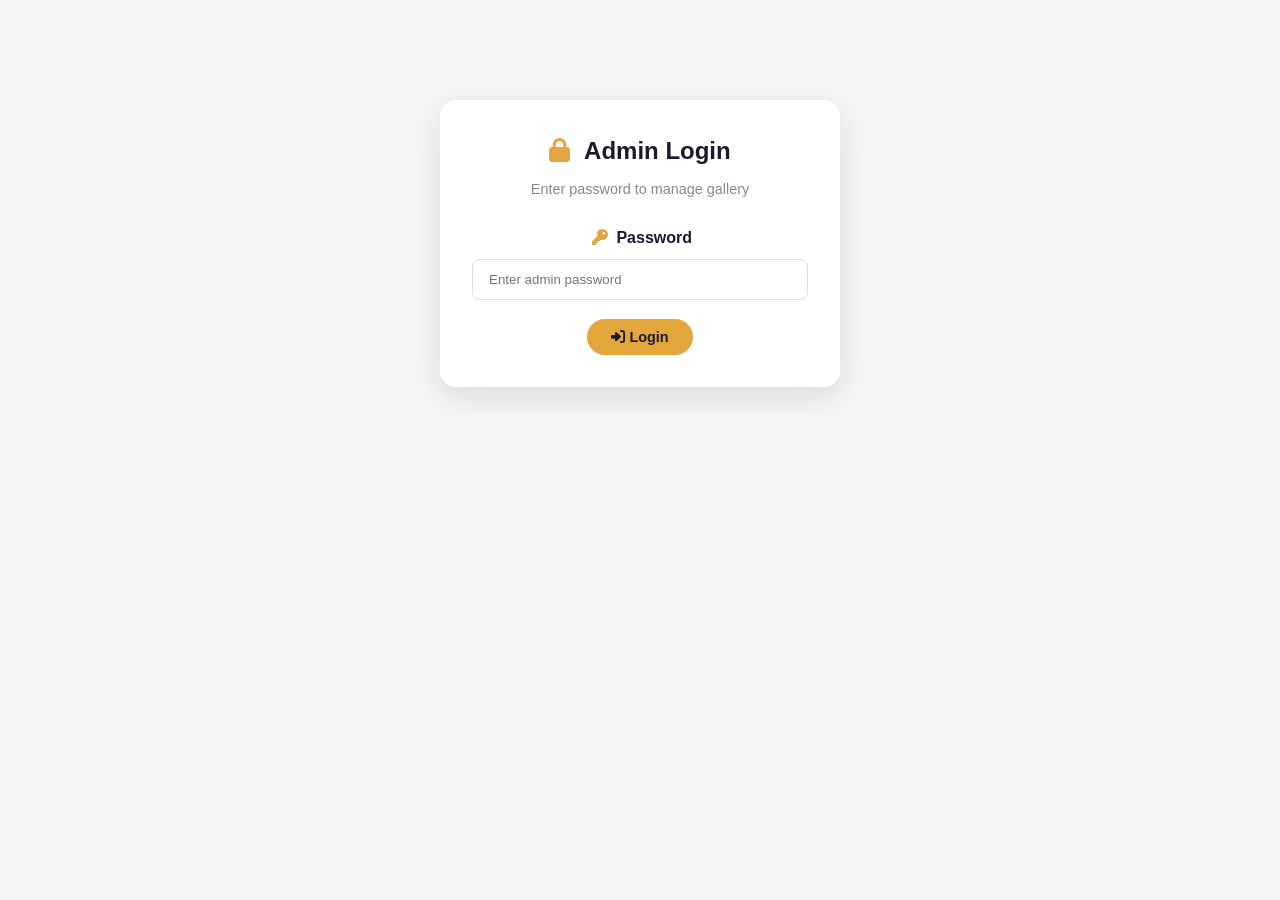
<file: admin/admin.html>
<!DOCTYPE html>
<html lang="en">
<head>
    <meta charset="UTF-8">
    <meta name="viewport" content="width=device-width, initial-scale=1.0">
    <title>Admin Panel - Manage Gallery | James Mwangi Photography</title>
    <link rel="stylesheet" href="https://cdnjs.cloudflare.com/ajax/libs/font-awesome/6.5.1/css/all.min.css">
    <style>
        /* ============================================
           ADMIN PANEL STYLES - STANDALONE
           ============================================ */
        * {
            margin: 0;
            padding: 0;
            box-sizing: border-box;
        }

        :root {
            --primary: #1a1a2e;
            --secondary: #16213e;
            --accent: #e2a63b;
            --accent-dark: #c48a2a;
            --white: #ffffff;
            --dark: #0f0f1a;
            --gray-light: #f5f5f5;
            --gray-medium: #e0e0e0;
            --text-muted: #888;
            --whatsapp: #25D366;
        }

        body {
            font-family: 'Segoe UI', Tahoma, Geneva, Verdana, sans-serif;
            line-height: 1.6;
            background-color: var(--gray-light);
        }

        .container {
            max-width: 1200px;
            margin: 0 auto;
            padding: 0 20px;
        }

        /* Buttons */
        .btn {
            display: inline-block;
            padding: 10px 24px;
            text-decoration: none;
            border-radius: 30px;
            transition: all 0.3s;
            cursor: pointer;
            border: none;
            font-weight: 600;
            font-size: 0.9rem;
        }

        .btn-primary {
            background-color: var(--accent);
            color: var(--primary);
        }

        .btn-primary:hover {
            background-color: var(--accent-dark);
            transform: translateY(-2px);
        }

        .btn-outline {
            border: 2px solid var(--accent);
            color: var(--accent);
            background: transparent;
        }

        .btn-outline:hover {
            background-color: var(--accent);
            color: var(--primary);
        }

        /* Admin Container */
        .admin-container {
            max-width: 1200px;
            margin: 2rem auto;
            padding: 0 20px;
        }

        .admin-header {
            background: var(--dark);
            color: var(--white);
            padding: 1.5rem 0;
            margin-bottom: 2rem;
            border-bottom: 3px solid var(--accent);
        }

        .admin-header h1 {
            font-size: 1.8rem;
        }

        .admin-header h1 i {
            color: var(--accent);
            margin-right: 10px;
        }

        .upload-form {
            background: var(--white);
            padding: 2rem;
            border-radius: 12px;
            margin-bottom: 2rem;
            border: 1px solid var(--gray-medium);
            box-shadow: 0 2px 10px rgba(0,0,0,0.05);
        }

        .upload-form h3 {
            color: var(--primary);
            margin-bottom: 1.5rem;
            font-size: 1.4rem;
        }

        .upload-form h3 i {
            color: var(--accent);
            margin-right: 8px;
        }

        .form-group {
            margin-bottom: 1.2rem;
        }

        .form-group label {
            display: block;
            margin-bottom: 0.5rem;
            font-weight: 600;
            color: var(--primary);
        }

        .form-group label i {
            color: var(--accent);
            width: 24px;
        }

        .form-group input, .form-group select {
            width: 100%;
            padding: 0.75rem 1rem;
            border: 1px solid var(--gray-medium);
            border-radius: 8px;
            font-family: inherit;
            transition: border-color 0.2s;
        }

        .form-group input:focus, .form-group select:focus {
            outline: none;
            border-color: var(--accent);
        }

        .form-group small {
            display: block;
            margin-top: 0.25rem;
            color: var(--text-muted);
            font-size: 0.75rem;
        }

        .gallery-manager {
            background: var(--white);
            padding: 2rem;
            border-radius: 12px;
            box-shadow: 0 2px 15px rgba(0,0,0,0.08);
            border: 1px solid var(--gray-medium);
        }

        .gallery-manager h3 {
            color: var(--primary);
            margin-bottom: 1rem;
        }

        .gallery-manager h3 i {
            color: var(--accent);
            margin-right: 8px;
        }

        .admin-gallery-grid {
            display: grid;
            grid-template-columns: repeat(auto-fill, minmax(220px, 1fr));
            gap: 1.5rem;
            margin-top: 1.5rem;
        }

        .admin-image-card {
            background: var(--white);
            border: 1px solid var(--gray-medium);
            border-radius: 12px;
            overflow: hidden;
            position: relative;
            transition: transform 0.2s, box-shadow 0.2s;
            box-shadow: 0 2px 8px rgba(0,0,0,0.05);
        }

        .admin-image-card:hover {
            transform: translateY(-3px);
            box-shadow: 0 8px 20px rgba(0,0,0,0.1);
        }

        .admin-image-card img {
            width: 100%;
            height: 160px;
            object-fit: cover;
        }

        .admin-image-info {
            padding: 0.75rem;
            font-size: 0.8rem;
            background: var(--white);
        }

        .admin-image-info strong {
            display: block;
            color: var(--accent);
            text-transform: capitalize;
            margin-bottom: 4px;
        }

        .admin-image-info small {
            color: var(--text-muted);
        }

        .delete-btn {
            position: absolute;
            top: 8px;
            right: 8px;
            background: #dc3545;
            color: white;
            border: none;
            border-radius: 50%;
            width: 28px;
            height: 28px;
            cursor: pointer;
            font-size: 0.9rem;
            transition: transform 0.2s, background 0.2s;
            display: flex;
            align-items: center;
            justify-content: center;
        }

        .delete-btn:hover {
            background: #c82333;
            transform: scale(1.05);
        }

        .status-msg {
            padding: 1rem;
            border-radius: 8px;
            margin-bottom: 1.5rem;
            font-weight: 500;
        }

        .status-success {
            background: #d4edda;
            color: #155724;
            border-left: 4px solid #28a745;
        }

        .status-error {
            background: #f8d7da;
            color: #721c24;
            border-left: 4px solid #dc3545;
        }

        .login-form {
            max-width: 400px;
            margin: 100px auto;
            padding: 2rem;
            background: var(--white);
            border-radius: 16px;
            box-shadow: 0 10px 30px rgba(0,0,0,0.1);
            text-align: center;
        }

        .login-form h2 {
            color: var(--primary);
            margin-bottom: 0.5rem;
        }

        .login-form h2 i {
            color: var(--accent);
            margin-right: 8px;
        }

        .login-form p {
            color: var(--text-muted);
            margin-bottom: 1.5rem;
            font-size: 0.9rem;
        }

        .hidden {
            display: none;
        }

        .filter-buttons {
            display: flex;
            flex-wrap: wrap;
            gap: 10px;
            margin: 1.5rem 0;
        }

        .filter-buttons .filter-btn {
            background: var(--gray-light);
            border: none;
            padding: 8px 18px;
            border-radius: 30px;
            cursor: pointer;
            font-weight: 500;
            transition: all 0.2s;
            font-size: 0.85rem;
        }

        .filter-buttons .filter-btn i {
            margin-right: 6px;
        }

        .filter-buttons .filter-btn.active,
        .filter-buttons .filter-btn:hover {
            background: var(--accent);
            color: var(--primary);
        }

        .logout-btn {
            margin-top: 2rem;
            text-align: center;
        }

        .stats-badge {
            display: inline-block;
            background: var(--accent);
            color: var(--primary);
            padding: 2px 8px;
            border-radius: 20px;
            font-size: 0.8rem;
            margin-left: 10px;
        }

        hr {
            margin: 1rem 0;
            border: none;
            border-top: 1px solid var(--gray-medium);
        }
    </style>
</head>
<body>

<!-- Login Section -->
<div id="loginSection" class="login-form">
    <h2><i class="fas fa-lock"></i> Admin Login</h2>
    <p>Enter password to manage gallery</p>
    <form id="loginForm">
        <div class="form-group">
            <label><i class="fas fa-key"></i> Password</label>
            <input type="password" id="adminPassword" placeholder="Enter admin password" required>
        </div>
        <button type="submit" class="btn btn-primary"><i class="fas fa-sign-in-alt"></i> Login</button>
    </form>
</div>

<!-- Admin Section -->
<div id="adminSection" class="hidden">
    <div class="admin-header">
        <div class="container">
            <h1><i class="fas fa-camera-retro"></i> Gallery Admin Panel</h1>
            <p><i class="fas fa-edit"></i> Add, manage, or delete photos from your portfolio</p>
        </div>
    </div>

    <div class="admin-container">
        <div id="statusMsg"></div>

        <!-- Upload Form -->
        <div class="upload-form">
            <h3><i class="fas fa-plus-circle"></i> Add New Photo</h3>
            <form id="uploadForm">
                <div class="form-group">
                    <label><i class="fas fa-image"></i> Image URL</label>
                    <input type="url" id="imageUrl" placeholder="https://example.com/your-photo.jpg" required>
                    <small><i class="fas fa-info-circle"></i> Tip: Use free image hosting like Cloudinary, ImgBB, or upload to your server</small>
                </div>
                <div class="form-group">
                    <label><i class="fas fa-tag"></i> Category</label>
                    <select id="category" required>
                        <option value="weddings">Weddings</option>
                        <option value="portraits">Portraits</option>
                        <option value="events">Events</option>
                        <option value="corporate">Corporate</option>
                    </select>
                </div>
                <div class="form-group">
                    <label><i class="fas fa-paragraph"></i> Alt Text (for SEO)</label>
                    <input type="text" id="altText" placeholder="Describe the photo...">
                </div>
                <button type="submit" class="btn btn-primary"><i class="fas fa-upload"></i> Add to Gallery</button>
            </form>
        </div>

        <!-- Gallery Manager -->
        <div class="gallery-manager">
            <h3><i class="fas fa-photo-video"></i> Manage Gallery <span id="photoCount" class="stats-badge">0</span></h3>
            
            <div class="filter-buttons">
                <button class="filter-btn active" data-filter-manager="all"><i class="fas fa-th-large"></i> All</button>
                <button class="filter-btn" data-filter-manager="weddings"><i class="fas fa-heart"></i> Weddings</button>
                <button class="filter-btn" data-filter-manager="portraits"><i class="fas fa-user"></i> Portraits</button>
                <button class="filter-btn" data-filter-manager="events"><i class="fas fa-calendar-alt"></i> Events</button>
                <button class="filter-btn" data-filter-manager="corporate"><i class="fas fa-building"></i> Corporate</button>
            </div>
            
            <div id="adminGalleryGrid" class="admin-gallery-grid">
                <!-- Gallery items loaded here -->
            </div>
            
            <div class="logout-btn">
                <button id="logoutBtn" class="btn btn-outline"><i class="fas fa-sign-out-alt"></i> Logout</button>
            </div>
        </div>
    </div>
</div>

<script>
    // ============================================
    // ADMIN PANEL - STANDALONE JAVASCRIPT
    // Gallery Management with localStorage
    // ============================================

    const ADMIN_PASSWORD = "photo2026"; // Change this in production

    // Load gallery from localStorage or initialize with sample data
    function loadGallery() {
        const stored = localStorage.getItem('photography_gallery');
        if (stored) {
            return JSON.parse(stored);
        }
        // Default sample gallery
        const defaultGallery = [
            { id: Date.now() + 1, src: 'https://images.pexels.com/photos/2253870/pexels-photo-2253870.jpeg?auto=compress&cs=tinysrgb&w=600', category: 'weddings', alt: 'Wedding couple embracing at sunset' },
            { id: Date.now() + 2, src: 'https://images.pexels.com/photos/1024993/pexels-photo-1024993.jpeg?auto=compress&cs=tinysrgb&w=600', category: 'weddings', alt: 'Wedding ceremony with flower arch' },
            { id: Date.now() + 3, src: 'https://images.pexels.com/photos/1576449/pexels-photo-1576449.jpeg?auto=compress&cs=tinysrgb&w=600', category: 'portraits', alt: 'Professional business headshot' },
            { id: Date.now() + 4, src: 'https://images.pexels.com/photos/2379004/pexels-photo-2379004.jpeg?auto=compress&cs=tinysrgb&w=600', category: 'portraits', alt: 'Creative outdoor portrait' },
            { id: Date.now() + 5, src: 'https://images.pexels.com/photos/2774556/pexels-photo-2774556.jpeg?auto=compress&cs=tinysrgb&w=600', category: 'events', alt: 'Corporate gala event photography' },
            { id: Date.now() + 6, src: 'https://images.pexels.com/photos/3184418/pexels-photo-3184418.jpeg?auto=compress&cs=tinysrgb&w=600', category: 'events', alt: 'Music concert crowd shot' },
            { id: Date.now() + 7, src: 'https://images.pexels.com/photos/3184419/pexels-photo-3184419.jpeg?auto=compress&cs=tinysrgb&w=600', category: 'corporate', alt: 'Team corporate headshots' },
            { id: Date.now() + 8, src: 'https://images.pexels.com/photos/3184459/pexels-photo-3184459.jpeg?auto=compress&cs=tinysrgb&w=600', category: 'corporate', alt: 'Conference keynote speaker' },
        ];
        localStorage.setItem('photography_gallery', JSON.stringify(defaultGallery));
        return defaultGallery;
    }

    // Save gallery to localStorage
    function saveGallery(gallery) {
        localStorage.setItem('photography_gallery', JSON.stringify(gallery));
        window.dispatchEvent(new Event('storage'));
    }

    // Get current active filter
    function getCurrentFilter() {
        const activeBtn = document.querySelector('.filter-btn.active[data-filter-manager]');
        return activeBtn ? activeBtn.dataset.filterManager : 'all';
    }

    // Show status message
    function showStatus(msg, type) {
        const statusDiv = document.getElementById('statusMsg');
        if (!statusDiv) return;
        statusDiv.innerHTML = `<div class="status-msg status-${type}"><i class="fas ${type === 'success' ? 'fa-check-circle' : 'fa-exclamation-triangle'}"></i> ${msg}</div>`;
        setTimeout(() => {
            statusDiv.innerHTML = '';
        }, 3000);
    }

    // Render admin gallery grid
    function renderAdminGallery(filter = 'all') {
        const gallery = loadGallery();
        const filtered = filter === 'all' ? gallery : gallery.filter(img => img.category === filter);
        const container = document.getElementById('adminGalleryGrid');
        const photoCountSpan = document.getElementById('photoCount');
        
        if (photoCountSpan) {
            photoCountSpan.textContent = gallery.length;
        }
        
        if (container) {
            if (filtered.length === 0) {
                container.innerHTML = `<div style="grid-column:1/-1; text-align:center; padding:3rem; color:var(--text-muted);">
                    <i class="fas fa-folder-open" style="font-size:3rem; margin-bottom:1rem; display:block;"></i>
                    No photos in this category. Add some!
                </div>`;
                return;
            }
            
            container.innerHTML = filtered.map(img => `
                <div class="admin-image-card" data-id="${img.id}">
                    <img src="${img.src}" alt="${img.alt}" loading="lazy" onerror="this.src='https://via.placeholder.com/400x300?text=Image+Not+Found'">
                    <button class="delete-btn" onclick="deletePhoto(${img.id})" title="Delete photo"><i class="fas fa-trash-alt"></i></button>
                    <div class="admin-image-info">
                        <strong><i class="fas fa-tag"></i> ${img.category}</strong>
                        <small><i class="fas fa-comment"></i> ${img.alt.substring(0, 40)}${img.alt.length > 40 ? '...' : ''}</small>
                    </div>
                </div>
            `).join('');
        }
    }

    // Delete photo function
    window.deletePhoto = function(id) {
        if (confirm('⚠️ Delete this photo permanently? This action cannot be undone.')) {
            let gallery = loadGallery();
            gallery = gallery.filter(img => img.id !== id);
            saveGallery(gallery);
            renderAdminGallery(getCurrentFilter());
            showStatus('Photo deleted successfully', 'success');
        }
    };

    // Setup filter buttons for admin panel
    function setupAdminFilters() {
        const filterBtns = document.querySelectorAll('[data-filter-manager]');
        filterBtns.forEach(btn => {
            btn.addEventListener('click', () => {
                filterBtns.forEach(b => b.classList.remove('active'));
                btn.classList.add('active');
                const filter = btn.dataset.filterManager;
                renderAdminGallery(filter);
            });
        });
    }

    // Handle upload form submission
    function setupUploadForm() {
        const uploadForm = document.getElementById('uploadForm');
        if (!uploadForm) return;
        
        uploadForm.addEventListener('submit', (e) => {
            e.preventDefault();
            
            const imageUrl = document.getElementById('imageUrl').value.trim();
            const category = document.getElementById('category').value;
            const altText = document.getElementById('altText').value.trim() || `${category} photography by James Mwangi`;
            
            if (!imageUrl) {
                showStatus('Please enter an image URL', 'error');
                return;
            }
            
            if (!imageUrl.startsWith('http://') && !imageUrl.startsWith('https://')) {
                showStatus('Please enter a valid URL starting with http:// or https://', 'error');
                return;
            }
            
            const gallery = loadGallery();
            const newPhoto = {
                id: Date.now(),
                src: imageUrl,
                category: category,
                alt: altText
            };
            
            gallery.unshift(newPhoto);
            saveGallery(gallery);
            renderAdminGallery(getCurrentFilter());
            
            document.getElementById('uploadForm').reset();
            showStatus('<i class="fas fa-check"></i> Photo added successfully!', 'success');
        });
    }

    // Login logic
    function setupLogin() {
        const loginForm = document.getElementById('loginForm');
        if (!loginForm) return;
        
        loginForm.addEventListener('submit', (e) => {
            e.preventDefault();
            const password = document.getElementById('adminPassword').value;
            
            if (password === ADMIN_PASSWORD) {
                sessionStorage.setItem('admin_logged_in', 'true');
                document.getElementById('loginSection').style.display = 'none';
                document.getElementById('adminSection').classList.remove('hidden');
                renderAdminGallery('all');
                setupAdminFilters();
                setupUploadForm();
                showStatus('Welcome back, James!', 'success');
            } else {
                showStatus('Incorrect password. Access denied.', 'error');
                document.getElementById('adminPassword').value = '';
            }
        });
    }

    // Logout logic
    function setupLogout() {
        const logoutBtn = document.getElementById('logoutBtn');
        if (logoutBtn) {
            logoutBtn.addEventListener('click', () => {
                sessionStorage.removeItem('admin_logged_in');
                document.getElementById('loginSection').style.display = 'block';
                document.getElementById('adminSection').classList.add('hidden');
                document.getElementById('adminPassword').value = '';
                showStatus('Logged out successfully', 'success');
            });
        }
    }

    // Check session on page load
    function checkSession() {
        if (sessionStorage.getItem('admin_logged_in') === 'true') {
            document.getElementById('loginSection').style.display = 'none';
            document.getElementById('adminSection').classList.remove('hidden');
            renderAdminGallery('all');
            setupAdminFilters();
            setupUploadForm();
        }
    }

    // Sync with main site gallery when storage changes
    function syncWithMainSite() {
        window.addEventListener('storage', (e) => {
            if (e.key === 'photography_gallery') {
                if (document.getElementById('adminSection') && !document.getElementById('adminSection').classList.contains('hidden')) {
                    renderAdminGallery(getCurrentFilter());
                }
            }
        });
    }

    // Initialize everything
    function init() {
        setupLogin();
        setupLogout();
        checkSession();
        syncWithMainSite();
    }
    
    init();
</script>
</body>
</html>
</file>
